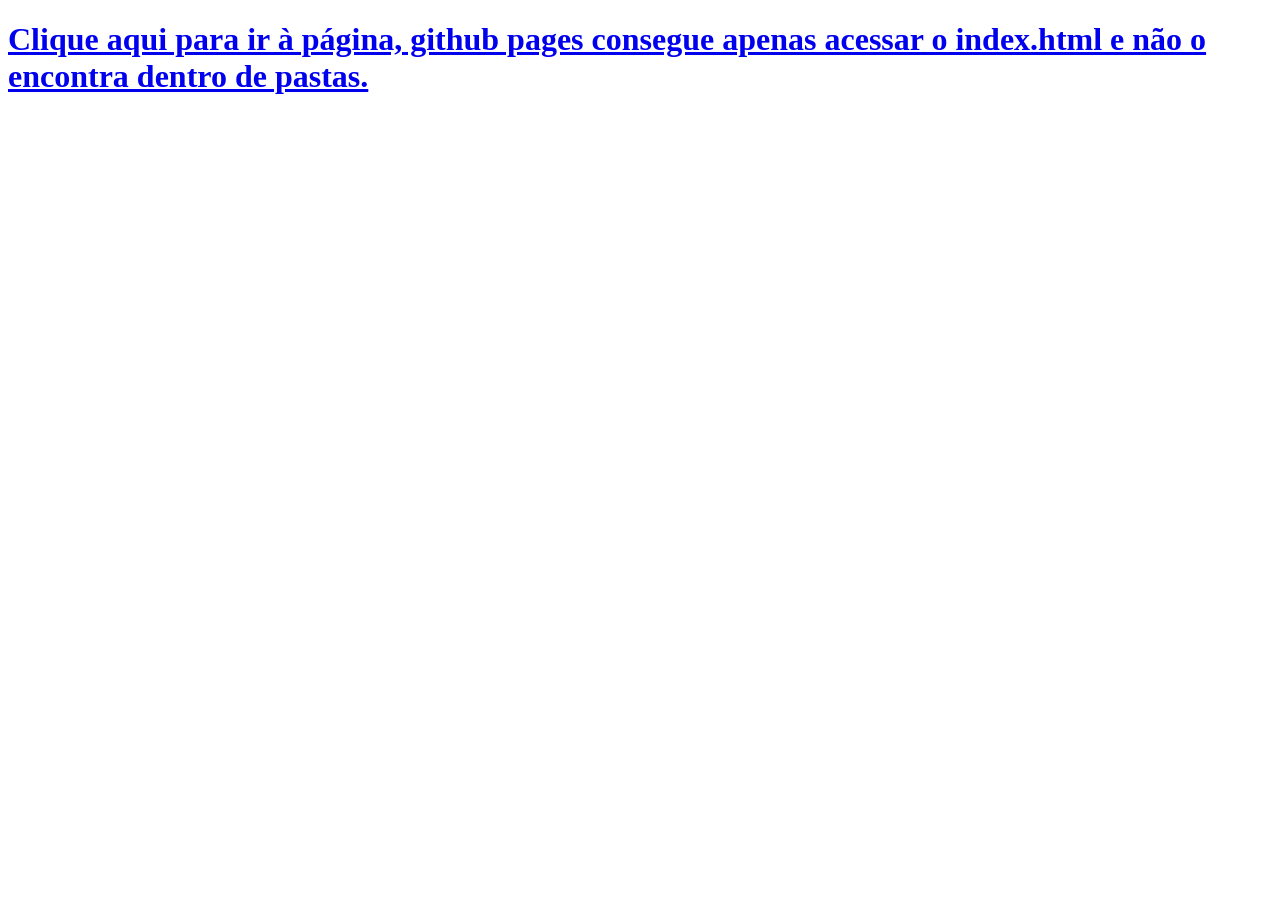
<file: index.html>
<!DOCTYPE html>
<html lang="en">
<head>
    <meta charset="UTF-8">
    <meta name="viewport" content="width=device-width, initial-scale=1.0">
    <title>Pagina de redirecionamento</title>
</head>
<body>
    <h1><a href="pages/index.html"> Clique aqui para ir à página, github pages consegue apenas acessar o index.html e não o encontra dentro de pastas.</a></h1>
</body>
</html>
</file>
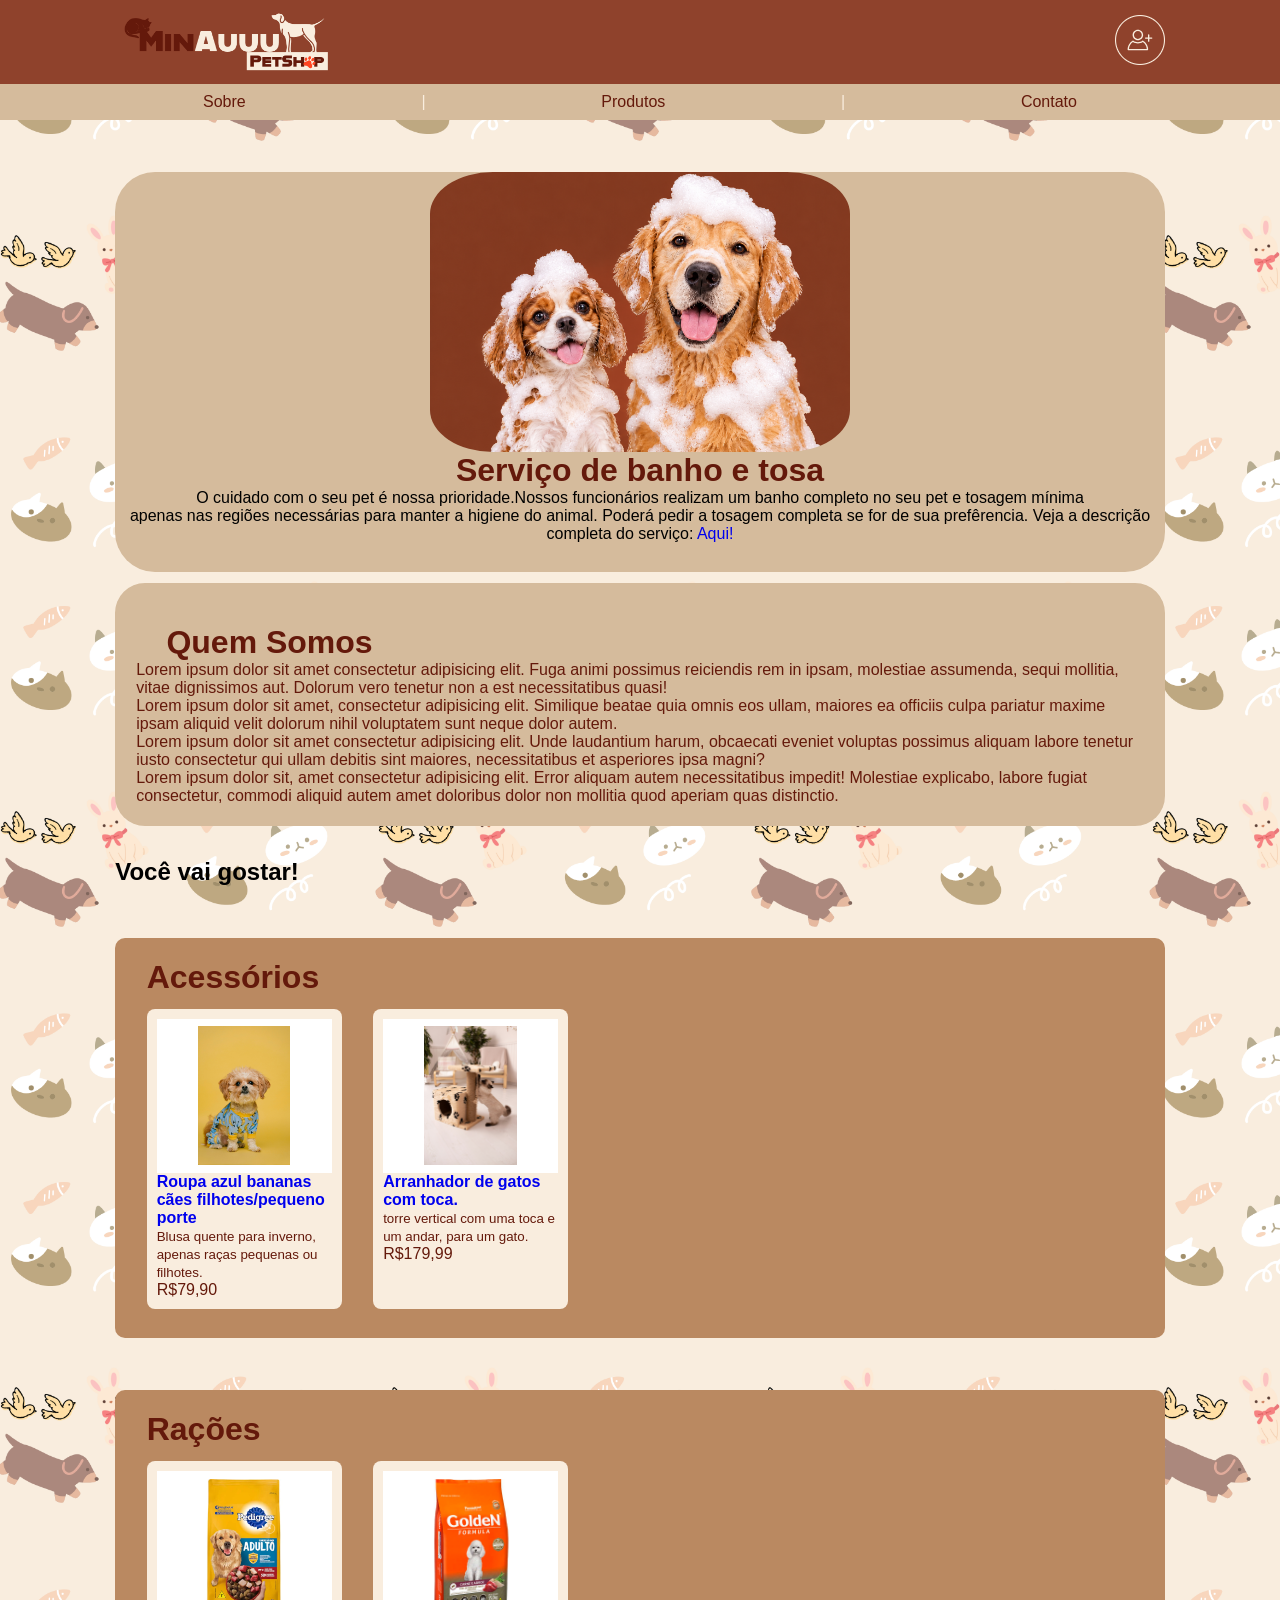
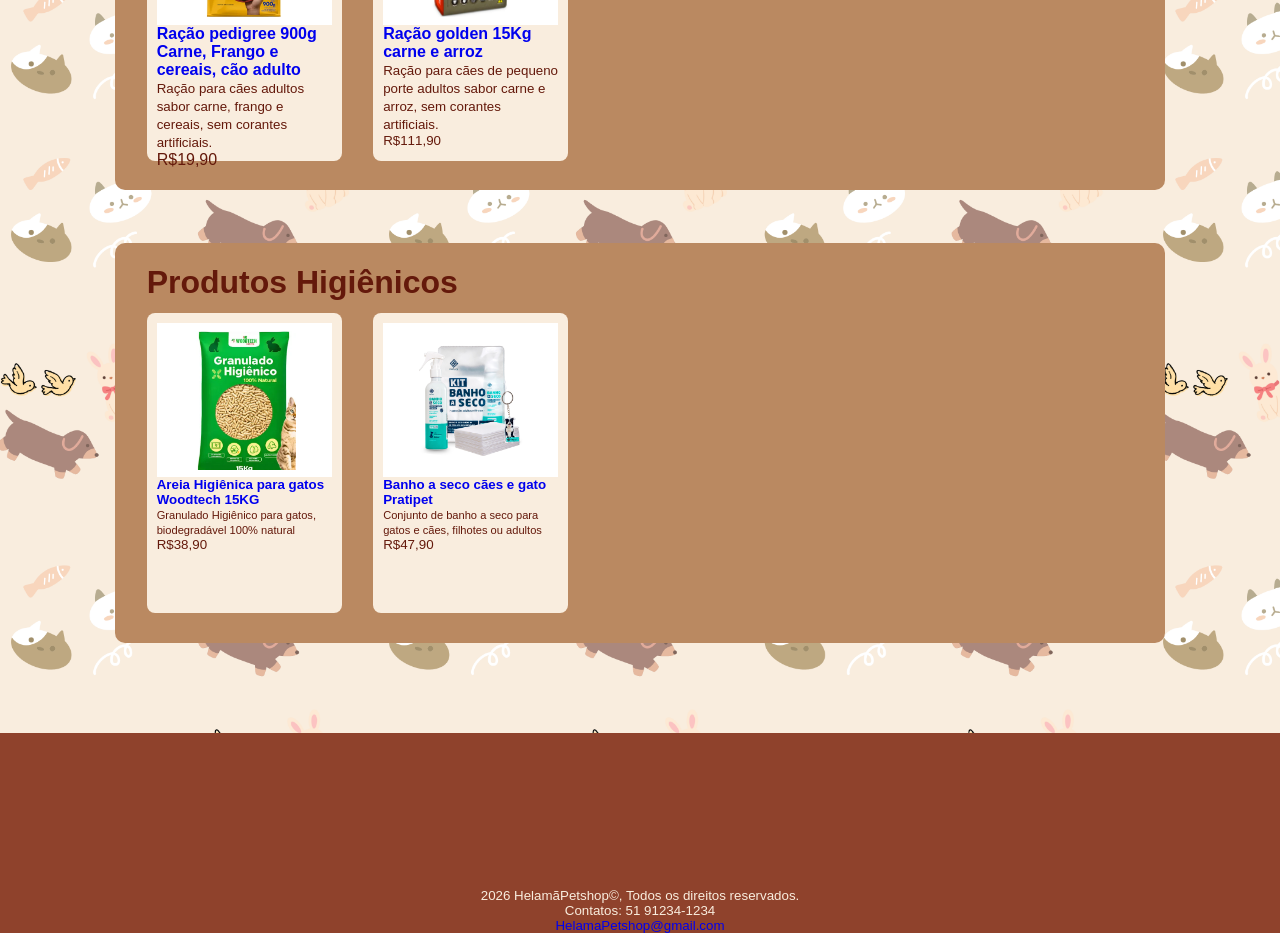
<file: pages/index.html>
<!DOCTYPE html>
<html lang="pt-br">
<head>
    <meta charset="UTF-8">
    <meta name="viewport" content="width=device-width, initial-scale=1.0">
    <!-- <link rel="stylesheet" href="../style/css/bootstrap.min.css"> -->
    <link rel="stylesheet" href="../style/principal.css">
    <title>MinAuuu Petshop</title>

</head>
<body>

  <header>
    <div class="page_header">
      <img class="logo_header" src="../img/logo_transp.png" alt="logo da loja Mii Auuu petshop">
      <div class="user_icon">
        <a href="login.html"><img src="../img/user_icon.png" alt="Ícone do usuário"></a>
      </div>
    </div>
      <nav class="nav_bar">
        <a class="redirect" href="#about">Sobre</a> | 
        <a class="redirect" href="#produtos">Produtos</a> | 
        <a class="redirect" href="#contato">Contato</a>
      </nav>
  </header>

  <main>
    
        <div id="servicos" class="services_box">
          <div class="img_ad_box">
            <a href="banho_e_tosa.html"><img src="../img/imagem-banho2.png" class="img_ad" alt="Cachorros tomando banho"></a>
          </div>
            <a href="banho_e_tosa.html" class="ad_title">Serviço de banho e tosa</a>
            <p>O cuidado com o seu pet é nossa prioridade.Nossos funcionários realizam um banho completo no seu pet e tosagem mínima<br>
              apenas nas regiões necessárias para manter a higiene do animal. Poderá pedir a tosagem completa se for de sua prefêrencia. Veja a descrição completa do serviço: <a href="banho_e_tosa.html">Aqui!</a></p>
        </div>

    <section id="about" class="sobre_nos">
      <p class="title">Quem Somos</p>
      <p>Lorem ipsum dolor sit amet consectetur adipisicing elit. Fuga animi possimus reiciendis rem in ipsam, molestiae assumenda, sequi mollitia, vitae dignissimos aut. Dolorum vero tenetur non a est necessitatibus quasi! <br>
        Lorem ipsum dolor sit amet, consectetur adipisicing elit. Similique beatae quia omnis eos ullam, maiores ea officiis culpa pariatur maxime ipsam aliquid velit dolorum nihil voluptatem sunt neque dolor autem. <br>
        Lorem ipsum dolor sit amet consectetur adipisicing elit. Unde laudantium harum, obcaecati eveniet voluptas possimus aliquam labore tenetur iusto consectetur qui ullam debitis sint maiores, necessitatibus et asperiores ipsa magni? <br>
        Lorem ipsum dolor sit, amet consectetur adipisicing elit. Error aliquam autem necessitatibus impedit! Molestiae explicabo, labore fugiat consectetur, commodi aliquid autem amet doloribus dolor non mollitia quod aperiam quas distinctio.</p>
    </section>

    <section id="produtos">
      <h2 class="product_title">Você vai gostar!</h2>
        <div class="catalogo_produtos">

          <div class="class_product_row">
              <p id="roupas" class="title">Acessórios</p>

              <div class="product_box">
                  <div class="product_img_box">
                    <img src="../img/foto-roupaBanana2.jpg" class="img_produtos" alt="Cão pequeno com roupa azul decorada com bananas">
                  </div>
                  <a href="pagina_produto.html" class="product_name">Roupa azul bananas cães filhotes/pequeno porte</a>
                  <small> Blusa quente para inverno, apenas raças pequenas ou filhotes.</small>
                  <p>R$79,90</p>
              </div>

              <div class="product_box">
                  <div class="product_img_box">
                    <img src="../img/arranhador-casinha.jpg" class="img_produtos" alt="">
                  </div>
                  <a href="pagina_produto.html" class="product_name">Arranhador de gatos com toca.</a>
                  <small>torre vertical com uma toca e um andar, para um gato.</small>
                  <p>R$179,99</p>
              </div>
          </div>

          <div class="class_product_row">
              <p class="title">Rações</p>

              <div class="product_box">
                <div class="product_img_box">
                  <img src="../img/racao-pedigree.jpg" class="img_produtos" alt="">
                </div>
                <a href="pagina_produto.html" class="product_name">Ração pedigree 900g Carne, Frango e cereais, cão adulto</a>
                <small>Ração para cães adultos sabor carne, frango e cereais, sem corantes artificiais.</small>
                <p>R$19,90</p>
              </div>

              <div class="product_box">
                <div class="product_img_box">
                <img src="../img/racao-golden15kg.jpg" class="img_produtos" alt="">
              </div>
                <a href="pagina_produto.html" class="product_name">Ração golden 15Kg carne e arroz</a>
                <small> Ração para cães de pequeno porte adultos sabor carne e arroz, sem corantes artificiais.
                <p>R$111,90</p>
              </div>
          </div>

          <div class="class_product_row">
            <h3 class="title">Produtos Higiênicos</h3>

            <div class="product_box">
              <div class="product_img_box">
                <img src="../img/areia-woodtech.jpg" class="img_produtos" alt="">
              </div>
              <a href="pagina_produto.html" class="product_name">Areia Higiênica para gatos Woodtech 15KG</a>
              <small>Granulado Higiênico para gatos, biodegradável 100% natural</small>
              <p>R$38,90</p>
            </div>

            <div class="product_box">
              <div class="product_img_box">
                  <img src="../img/banho-a-seco.jpg" class="img_produtos" alt="Produto de banho a seco pratipet 47 e 90">
                </div>
              <a href="pagina_produto.html" class="product_name">Banho a seco cães e gato Pratipet</a>
              <small>Conjunto de banho a seco para gatos e cães, filhotes ou adultos</small>
              <p>R$47,90</p>
            </div>
          </div>
          
        </div>
      </section>
  </main>
  
  <footer id="contato">
    <p> 2026 HelamãPetshop&copy;, Todos os direitos reservados.</p>
    <p>Contatos: 51 91234-1234<br><a href="mailto:HelamaPetshop@gmail.com?subject=Escreva aqui o pedido do atendimento.">HelamaPetshop@gmail.com</a></p>
  </footer>

</body>

</html>
</file>
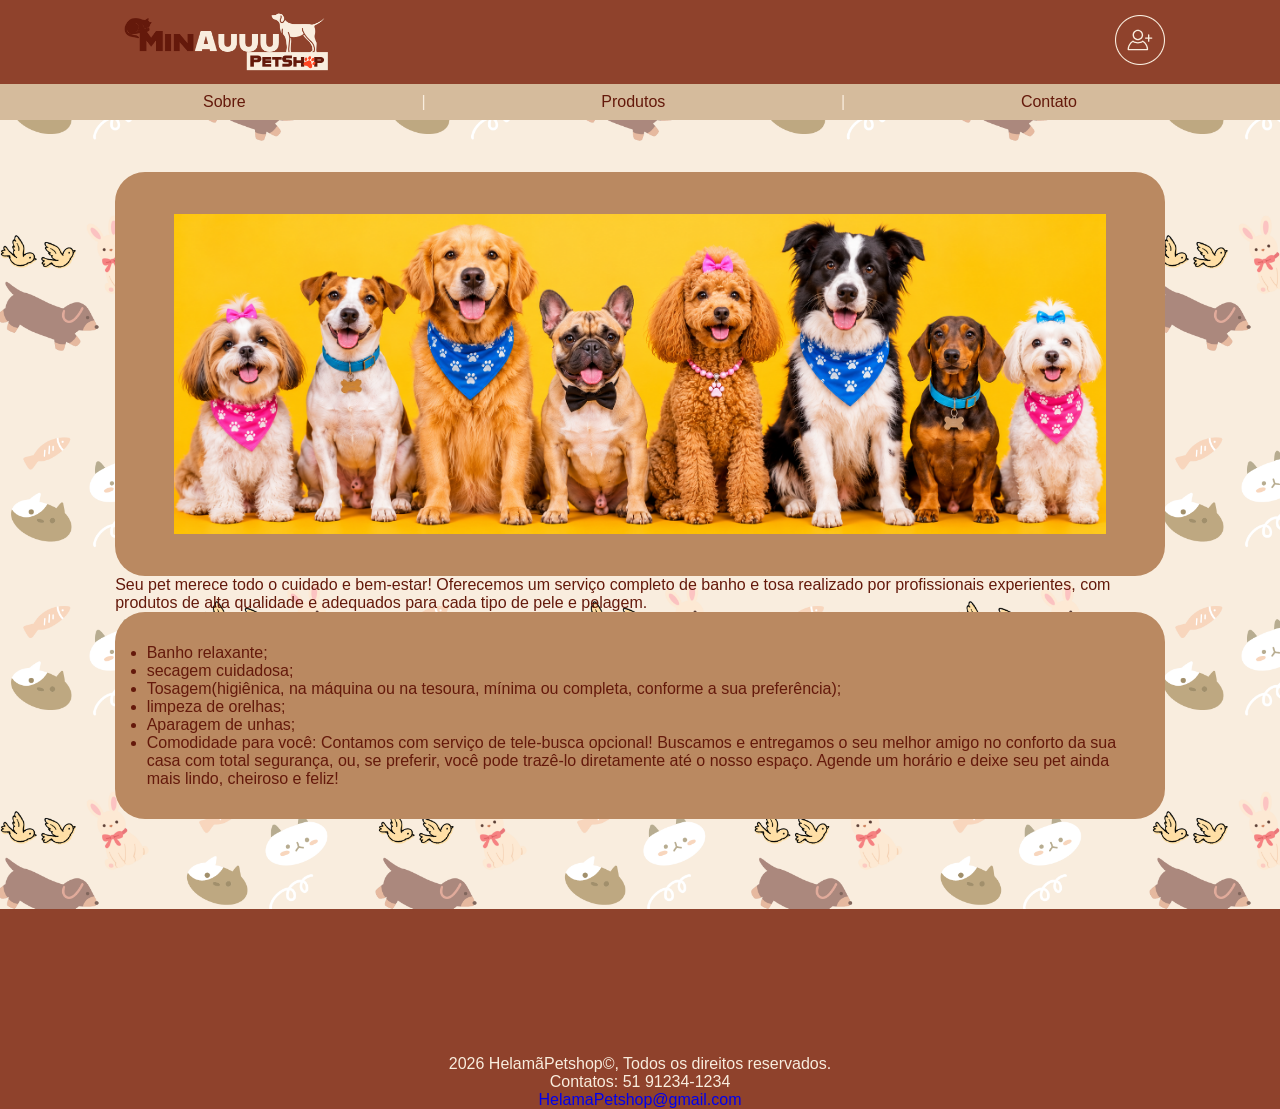
<file: pages/banho_e_tosa.html>
<!DOCTYPE html>
<html lang="en">
<head>
    <meta charset="UTF-8">
    <meta name="viewport" content="width=device-width, initial-scale=1.0">
    <link rel="stylesheet" href="../style/banho_tosa.css">
    <title> Banho, tosagem e higiene | MinAuuu Petshop</title>
</head>
<body>
    <header>
         <div class="page_header">
      <img class="logo_header" src="../img/logo_transp.png" alt="logo da loja Mii Auuu petshop">
      <div class="user_icon">
        <a href="login.html"><img src="../img/user_icon.png" alt="Ícone do usuário"></a>
      </div>
    </div>
      <nav class="nav_bar">
        <a class="redirect" href="#about">Sobre</a> | 
        <a class="redirect" href="#produtos">Produtos</a> | 
        <a class="redirect" href="#contato">Contato</a>
      </nav>
    </header>

    <main>
        <div class="banner_box">
            <img src="../img/banner_banho_e_tosa2.png" alt="Cachorros tomando banho" class="img_banner">
        </div>
        <p>Seu pet merece todo o cuidado e bem-estar! Oferecemos um serviço completo de banho e tosa realizado por profissionais experientes,
         com produtos de alta qualidade e adequados para cada tipo de pele e pelagem.</p>
         <ul>
              <li>Banho relaxante;</li>
              <li>secagem cuidadosa;</li>
              <li>Tosagem(higiênica, na máquina ou na tesoura, mínima ou completa, conforme a sua preferência);</li>
              <li>limpeza de orelhas;</li>
              <li>Aparagem de unhas;</li>
              <li>Comodidade para você: Contamos com serviço de tele-busca opcional! Buscamos e entregamos o seu melhor amigo no conforto da sua casa com total segurança, ou, se preferir, você pode trazê-lo diretamente até o nosso espaço.
Agende um horário e deixe seu pet ainda mais lindo, cheiroso e feliz!</li>
            </ul>

    </main>
    
    <footer>
    <p> 2026 HelamãPetshop&copy;, Todos os direitos reservados.</p>
    <p>Contatos: 51 91234-1234<br><a href="mailto:HelamaPetshop@gmail.com?subject=Escreva aqui o pedido do atendimento.">HelamaPetshop@gmail.com</a></p>
  </footer>

</body>
</html>
</file>
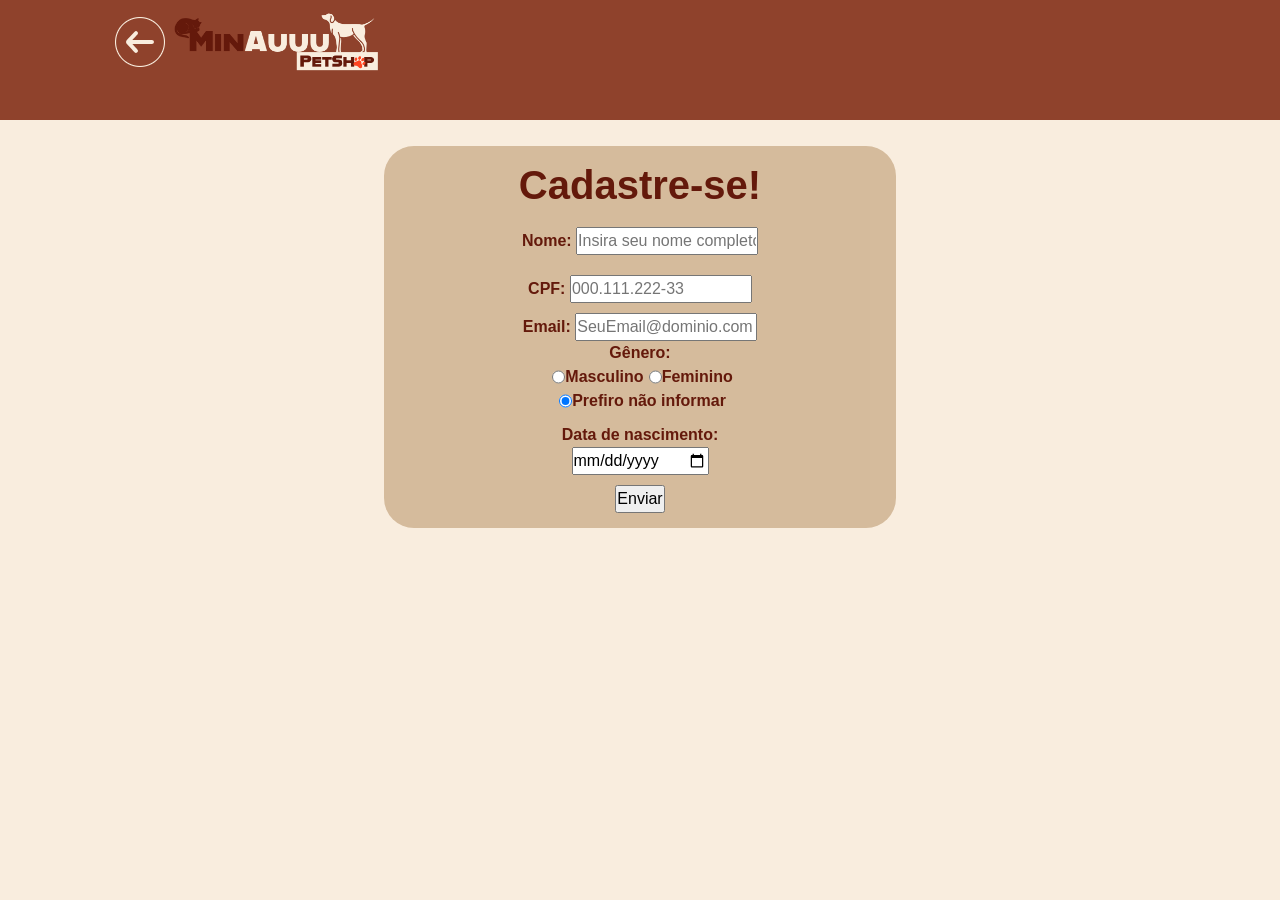
<file: pages/cadastro.html>
<!DOCTYPE html>
<html lang="pt-br">
<head>
    <meta charset="UTF-8">
    <meta name="viewport" content="width=device-width, initial-scale=1.0">
    <link rel="stylesheet" href="../style/css/bootstrap.min.css">
    <link rel="stylesheet" href="../style/cadastro.css">
    <title>Cadastre-se! | MiiAuuu petshop</title>
</head>
<body>
     <header>
    <div class="page_header">
        <div class="back_icon">
            <a href="login.html"><img src="../img/back_icon1.png" alt="Ícone do usuário"></a>
        </div>
        <img class="logo_header" src="../img/logo_transp.png" alt="logo da loja Mii Auuu petshop">
    </div>
  </header>

  <main>
    <form action="login.html">
        <h1>Cadastre-se!</h1>
        <fieldset class="login_fields">
            <div class="data_field">
                <label for="name">Nome:</label>
                <input type="text" name="name" id="name" placeholder="Insira seu nome completo" required>
            </div>
            <div class="data_field">
                <label for="cpf">CPF:</label>
                <input type="number" name="cpf" id="cpf" placeholder="000.111.222-33">
            </div>
            <div class="text_field">
                <label for="email">Email:</label>
                <input type="email" name="email" id="email" placeholder="SeuEmail@dominio.com" required>
            </div>
            <label for="genero">Gênero:</label>
            <fieldset class="radio_gen" id="genero">
                <div class="radio_gen_item">
                    <input type="radio" name="genero" value="Masculino" id="mas">
                    <label for="mas"> Masculino</label>
                </div>

                <div class="radio_gen_item">
                    <input type="radio" name="genero" value="Feminino" id="fem">
                    <label for="fem">Feminino</label>
                </div>

                <div class="radio_gen_item">
                    <input type="radio" name="genero" value="none" id="none" checked>
                    <label for="none">Prefiro não informar</label>
                </div>
            </fieldset>
            <div class="data_field">
                <label for="dataNasc">Data de nascimento:</label>
                <input type="date" id="dataNasc" name="dataNascimento">
            </div>
        </fieldset>

        <input type="submit" value="Enviar">
    </form>
  </main>
    
</body>
</html>
</file>
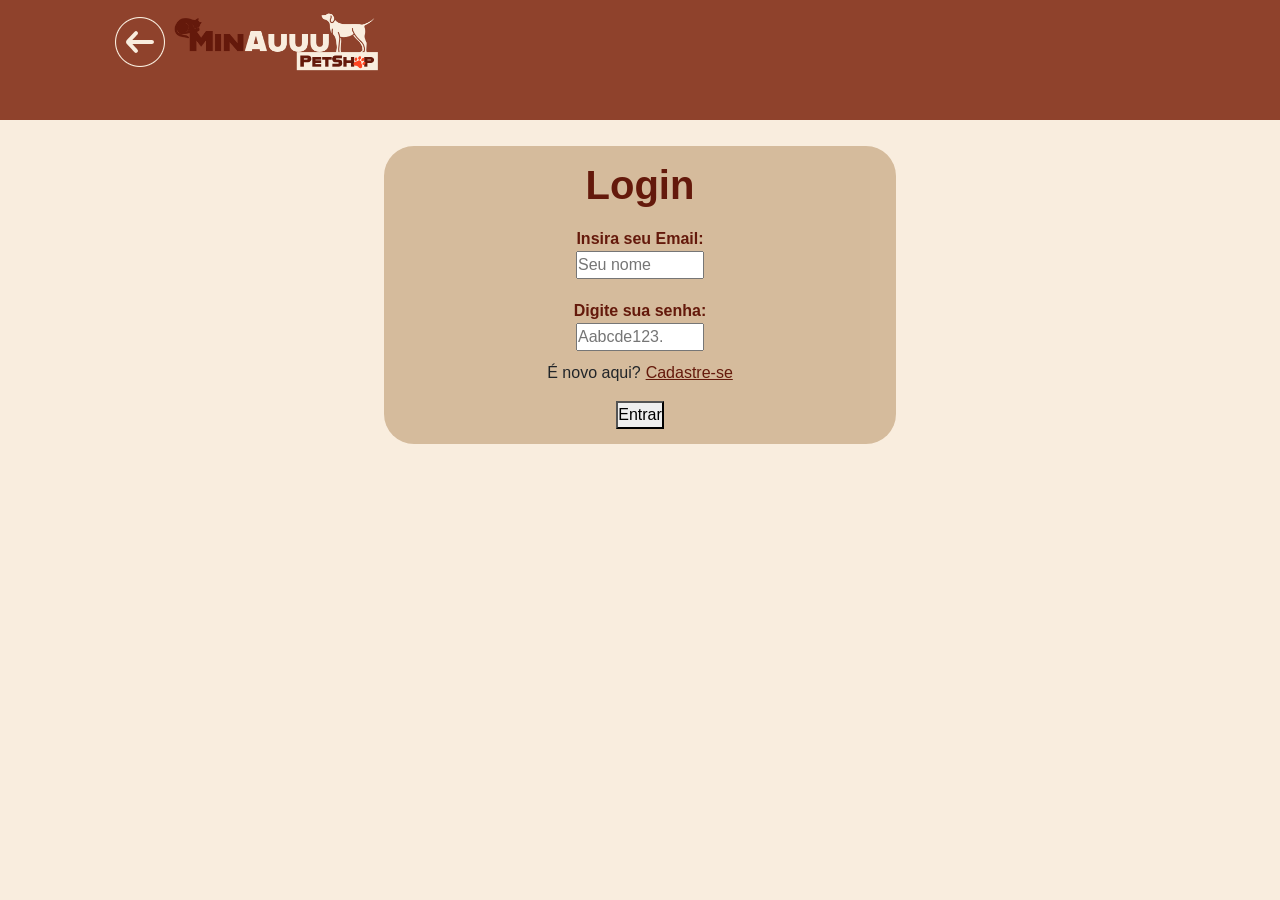
<file: pages/login.html>
<!DOCTYPE html>
<html lang="pt-br">
<head>
    <meta charset="UTF-8">
    <meta name="viewport" content="width=device-width, initial-scale=1.0">
    <link rel="stylesheet" href="../style/css/bootstrap.min.css">
    <link rel="stylesheet" href="../style/login.css">
    <title>Página de login | MinAuuu Petshop</title>
</head>

<body>
      <header>
    <div class="page_header">
        <div class="back_icon">
            <a href="index.html"><img src="../img/back_icon1.png" alt="Ícone do usuário"></a>
        </div>
        <img class="logo_header" src="../img/logo_transp.png" alt="logo da loja Mii Auuu petshop">
    </div>
  </header>

  <main>
    <form action="index.html">
        <h1>Login</h1>
        <fieldset class="login_fields">

            <div class="data_field">
                <label for="email">Insira seu Email:</label>
                <input type="email" name="email" id="email" placeholder="Seu nome" required>
            </div>

            <div class="data_field">
                <label for="password">Digite sua senha:</label>
                <input type="password" name="senha" id="password" placeholder="Aabcde123." required>
            </div>
        </fieldset>

        <div class="redirect_box">
            <p>É novo aqui?</p><a href="cadastro.html" class="redirect" > Cadastre-se</a>
        </div>

        <button type="submit" class="">Entrar </button>
        
    </form>
  </main>
    
</body>
</html>
</file>
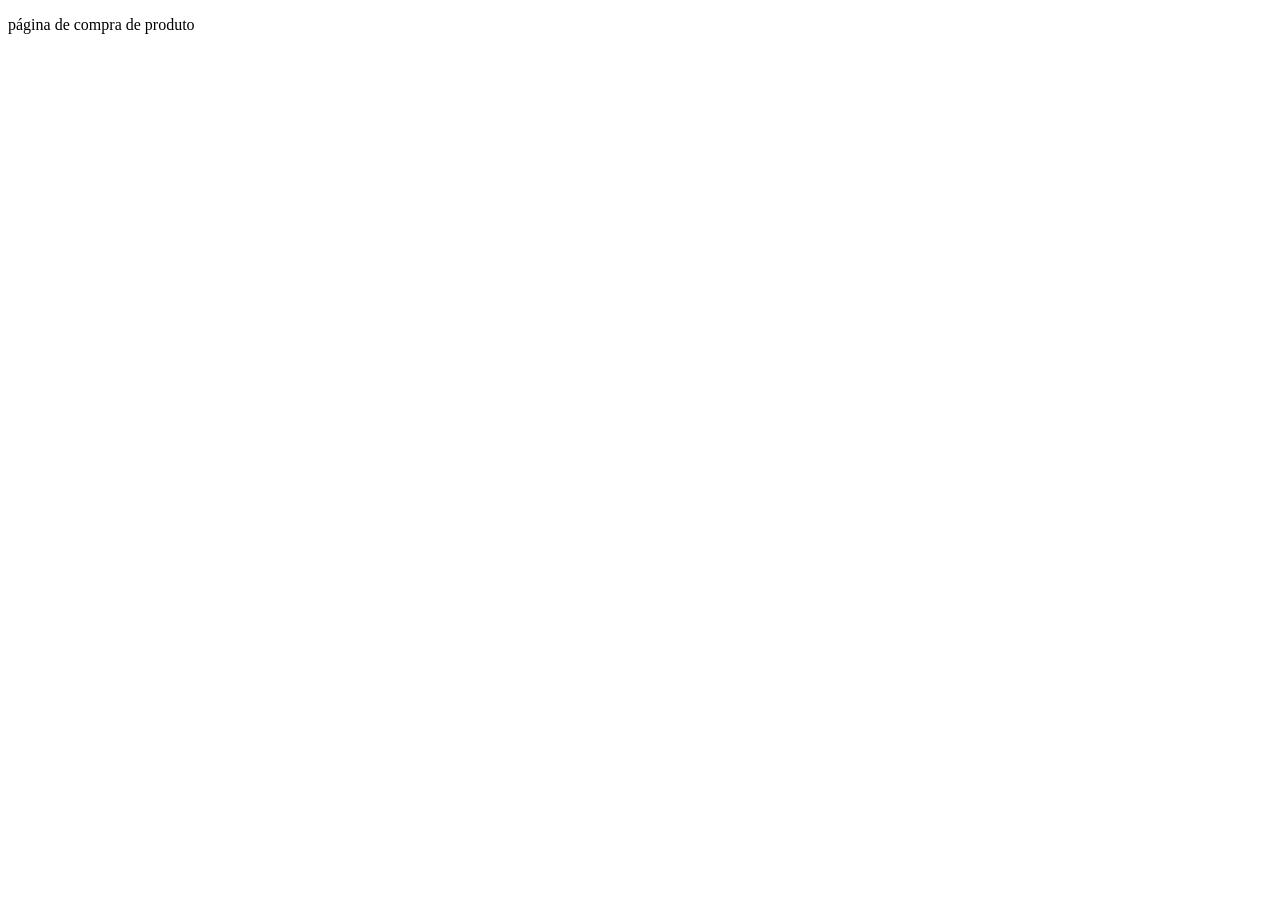
<file: pages/pagina_produto.html>
<!DOCTYPE html>
<html lang="en">
<head>
    <meta charset="UTF-8">
    <meta name="viewport" content="width=device-width, initial-scale=1.0">
    <title>Página do produto MODELO</title>
</head>
<body>
    <p>página de compra de produto</p>
</body>
</html>
</file>
<file: style/principal.css>
:root {
  --cor-fundo: #F9EDDE;
  --cor-principal: #8F422C;
  --cor-texto: #64190B;
  --cor-segundaria: #ba8961;
  --cor-terciaria: #d5bb9c;
}


*
{
 margin: 0;
 padding: 0;
 font-family: 'Gill Sans', 'Gill Sans MT', Calibri, 'Trebuchet MS', sans-serif;
}

header{
    background-color: var(--cor-principal);
    color: var(--cor-fundo);
    height: 120px;
    display: flex;
    flex-wrap: wrap;
}

main{
    margin: 9%;
    margin-top: 0;
    margin-bottom: 0;
}

body {
    background-color: var(--cor-fundo);
    background-image: url(../img/background_index.png);
    background-position-x: -25px;
    z-index: -1;
    background-size: 90%;
}

a{
    text-decoration: none;
}

/* small {
    letter-spacing: 0pt;
} */

.page_header{
    display: flex;
    flex-direction: row;
    justify-content: space-between;
    align-items: center;
    margin-left: 9%;
    margin-right: 9%;
    height: 70%;
    width: 100%;
}

.logo_header{
    height: 100%;
}

.user_icon{
    height: 100%;
    align-content: center;
}

.nav_bar{
    background-color: var(--cor-terciaria);
    display: flex;
    justify-content: space-around;
    align-items: center;
    padding-left: 9%;
    padding-right: 9%;
    width: 100%;
    height: 30%;
}

.redirect{
    text-decoration: none;
    color: var(--cor-texto);
}
.redirect:visited{
    color: var(--cor-principal);
}

.services_box{
    width: 100%;
    background-color: var(--cor-terciaria);
    height: 400px;
    text-align: center;
    border-radius: 40px;
}

.img_ad_box{
    height: 70%;
    margin-top: 5%;
}

.img_ad{
    height: 100%;
    border-radius: 15%;
}

.ad_title{
    font-size: xx-large;
    font-weight: bolder;
    color: var(--cor-texto);
}

.ad_title:visited{
    color: var(--cor-texto);
}

.sobre_nos{
    border-radius: 30px;
    margin-top: 1%;
    margin-bottom: 3%;
    padding: 2%;
    background-color: var(--cor-terciaria);
    color: var(--cor-texto);
}

.catalogo_produtos{
    color: var(--cor-texto);
}

.product_img_box{
    display: flex;
    align-items: center;
    justify-content: center;
    background-color: white;
    width: 100%;
    height: 55%;
    
}

.class_product_row{
    background-color: var(--cor-segundaria);
    margin-top: 5%;
    height: 400px;
    display: flex;
    flex-wrap: wrap;
    border-radius: 10px;
}

.product_box{
    position: relative;
    background-color: var(--cor-fundo);
    border-radius: 8px;
    margin-left: 3%;
    padding: 10px;
    width: 25%;
    height: 70%;
    max-width: 175px;
}

.img_produtos{
    height: 90%;
    width: fit-content;
}

.title{
    position: relative;
    font-size: xx-large;
    font-weight: bolder;
    margin-left: 3%;
    margin-top: 2%;
    width: 100%;
    height: 5%;
}

.product_name{
    display: block;
    width: 100%;
    font-weight: bolder;
}


footer{
    height: 200px;
    margin-top: 7%;
    text-align: center;
    align-content: end;
    background-color: var(--cor-principal);
    color: var(--cor-fundo);
}
</file>
<file: style/banho_tosa.css>
:root {
  --cor-fundo: #F9EDDE;
  --cor-principal: #8F422C;
  --cor-texto: #64190B;
  --cor-segundaria: #ba8961;
  --cor-terciaria: #d5bb9c;
}


*
{
 margin: 0;
 padding: 0;
 font-family: 'Gill Sans', 'Gill Sans MT', Calibri, 'Trebuchet MS', sans-serif;
}

header{
    background-color: var(--cor-principal);
    color: var(--cor-fundo);
    height: 120px;
    display: flex;
    flex-wrap: wrap;
}

main{
    margin: 9%;
    margin-top: 0;
    margin-bottom: 0;
    color: var(--cor-texto);
}

body {
    background-color: var(--cor-fundo);
    background-image: url(../img/background_index.png);
    background-position-x: -25px;
    z-index: -1;
    background-size: 90%;
}

a{
    text-decoration: none;
}

ul {
    background-color: var(--cor-segundaria);
    padding: 3%;
    border-radius: 30px;
}
/* small {
    letter-spacing: 0pt;
} */

.page_header{
    display: flex;
    flex-direction: row;
    justify-content: space-between;
    align-items: center;
    margin-left: 9%;
    margin-right: 9%;
    height: 70%;
    width: 100%;
}

.logo_header{
    height: 100%;
}

.user_icon{
    height: 100%;
    align-content: center;
}

.nav_bar{
    background-color: var(--cor-terciaria);
    display: flex;
    justify-content: space-around;
    align-items: center;
    padding-left: 9%;
    padding-right: 9%;
    width: 100%;
    height: 30%;
}

.redirect{
    text-decoration: none;
    color: var(--cor-texto);
}
.redirect:visited{
    color: var(--cor-principal);
}

.banner_box{
    margin-top: 5%;
    width: 100%;
    height: 320px;
    text-align: center;
    background-color: var(--cor-segundaria);
    padding-top: 4%;
    padding-bottom: 4%;
    border-radius: 30px;
}

.img_banner{
    height: 100%;
    border: 40px;
}

footer{
    height: 200px;
    margin-top: 7%;
    text-align: center;
    align-content: end;
    background-color: var(--cor-principal);
    color: var(--cor-fundo);
}
</file>
<file: style/cadastro.css>
:root {
  --cor-fundo: #F9EDDE;
  --cor-principal: #8F422C;
  --cor-texto: #64190B;
  --cor-segundaria: #ba8961;
  --cor-terciaria: #d5bb9c;
}

*
{
 margin: 0;
 padding: 0;
 font-family: 'Gill Sans', 'Gill Sans MT', Calibri, 'Trebuchet MS', sans-serif;
}

header{
    background-color: var(--cor-principal);
    color: var(--cor-fundo);
    height: 120px;
    display: flex;
    flex-wrap: wrap;
}

main{
    margin: 30%;
    margin-top: 0;
    margin-bottom: 0;
    color: var(--cor-texto);
}

body {
    background-color: var(--cor-fundo);
    z-index: -1;
}

form{
    width: 100%;
    padding: 3% 0 3% 0;
    margin-top: 5%;
    background-color: var(--cor-terciaria);
    border-radius: 30px;
    text-align: center;
}

h1 {
    font-weight: bolder;
    color: var(--cor-texto);
}

label{
    font-weight: 600;
}


.page_header{
    display: flex;
    flex-direction: row;
    align-items: center;
    margin-left: 9%;
    margin-right: 9%;
    height: 70%;
    width: 100%;
}

.logo_header{
    height: 100%;
}

.back_icon{
    height: 100%;
    align-content: center;
}

.login_fields{
    display: flex;
    flex-direction: column;
    margin: 0 25% 0 25%;
}

.data_field{
    margin: 10px 0 10px 0;
}

.radio_gen{
    display: flex;
    flex-direction: row;
    flex-wrap: wrap;
    justify-content: center;
}

.radio_gen_item{
    margin-left: 2%;
    display: flex;
    align-content: center;
}
</file>
<file: style/login.css>
:root {
  --cor-fundo: #F9EDDE;
  --cor-principal: #8F422C;
  --cor-texto: #64190B;
  --cor-segundaria: #ba8961;
  --cor-terciaria: #d5bb9c;
}

*
{
 margin: 0;
 padding: 0;
 font-family: 'Gill Sans', 'Gill Sans MT', Calibri, 'Trebuchet MS', sans-serif;
}

header{
    background-color: var(--cor-principal);
    color: var(--cor-fundo);
    height: 120px;
    display: flex;
    flex-wrap: wrap;
}

main{
    margin: 30%;
    margin-top: 0;
    margin-bottom: 0;
}

body {
    background-color: var(--cor-fundo);
    z-index: -1;
}

form{
    width: 100%;
    padding: 3% 0 3% 0;
    margin-top: 5%;
    background-color: var(--cor-terciaria);
    border-radius: 30px;
    text-align: center;
}

input{
    width: 50%;
}

label{
    color: var(--cor-texto);
    font-weight: 600;
}
 
h1 {
    font-weight: 900;
    color: var(--cor-texto);
}

.page_header{
    display: flex;
    flex-direction: row;
    align-items: center;
    margin-left: 9%;
    margin-right: 9%;
    height: 70%;
    width: 100%;
}

.logo_header{
    height: 100%;
}

.back_icon{
    height: 100%;
    align-content: center;
}

.login_fields{
    display: flex;
    flex-direction: column;
    margin: 0 25% 0 25%;
}

.data_field{
    margin: 10px 0 10px 0;
}

.redirect_box{
    display: flex;
    flex-direction: row;
    justify-content: center;
}
.redirect{
    color: var(--cor-texto);
    margin-left: 5px;
}
</file>
